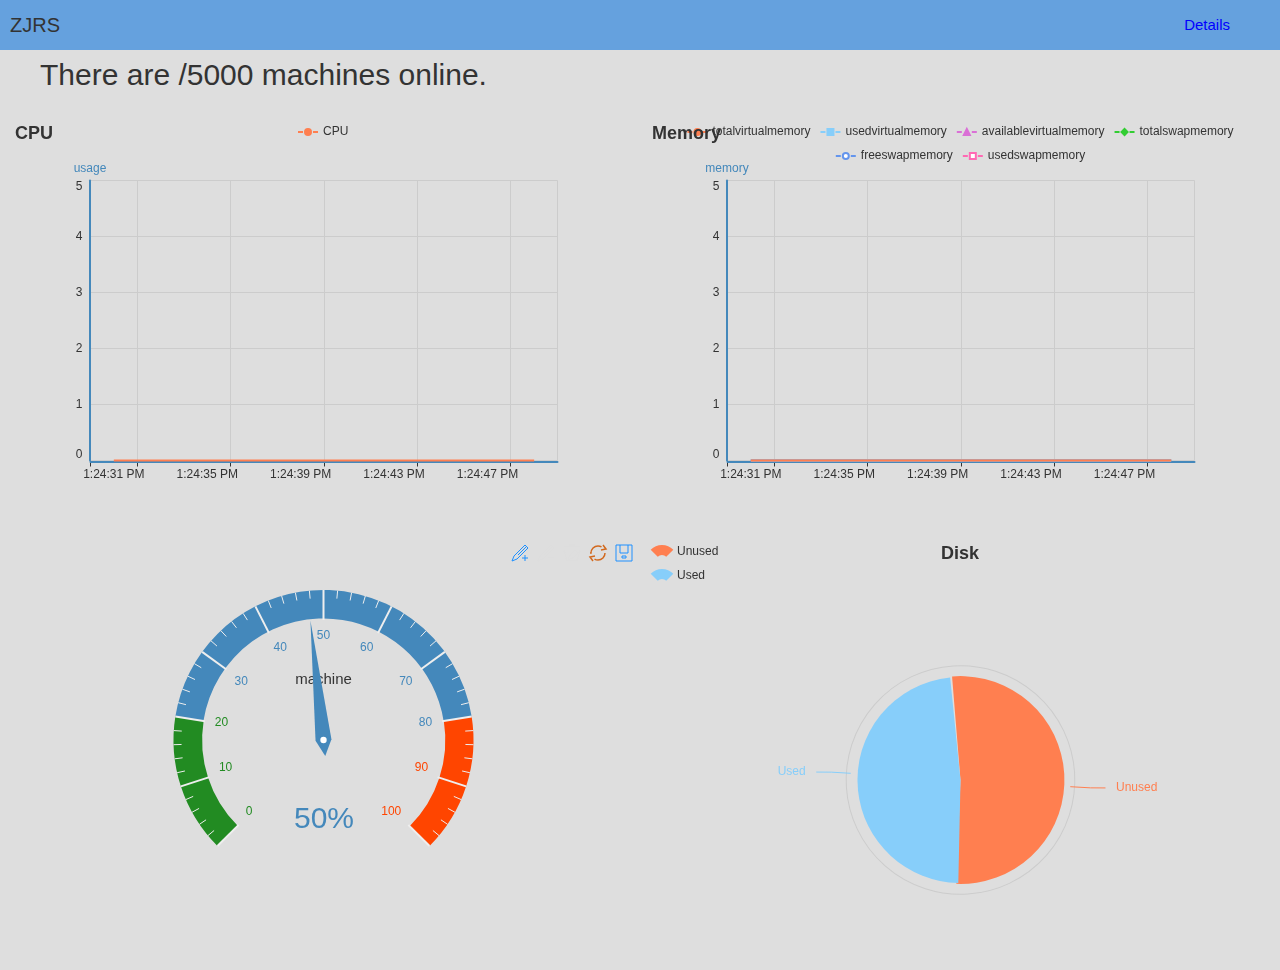
<file: index.html>
<!doctype html>
<document>
	<head>
        <meta http-equiv="Content-Type" content="text/html; charset=utf-8" />
        <link rel="stylesheet" href="css/bootstrap.min.css">

        <!-- 可选的Bootstrap主题文件（一般不用引入） -->
        <link rel="stylesheet" href="css/bootstrap-theme.min.css">

        <!-- jQuery文件。务必在bootstrap.min.js 之前引入 -->
        <script src="js/jquery-2.1.3.min.js"></script>

        <!-- 最新的 Bootstrap 核心 JavaScript 文件 -->
        <script src="js/bootstrap.min.js"></script>
		

        <link href="css/client.css" rel="stylesheet" />
	</head>
	<body>
        <div class="title_bar">
            <div class="product_name">ZJRS</div>
            <a class="title_bar_url_link" href="details.html">Details</a>
        </div>
        <div class="title_bar_size">
        </div>
        <div class="total_count_and_refresh">
            <div class="total_count">
                There are <span id="machine_count"></span>/5000 machines online.
            </div>
            
        </div>
        <div class="real_status">
            <div class="double_section" id="cpu_chart">
            </div>
            <div class="double_section" id="memory_chart">
            </div>
        </div>
        <br>
        <div class="real_status">
            <div class="double_section" id="machine_chart">
            </div>
            <div class="double_section" id="disk_chart">
            </div>
        </div>
        <div class="tail_bar">
        </div>
        <script type="text/javascript" src="js/echarts-all.js"></script>
        <script type="text/javascript" src="js/memory.js"></script>
        <script type="text/javascript" src="js/cpu.js"></script>
        <script type="text/javascript" src="js/machine.js"></script>
        <script type="text/javascript" src="js/disk.js"></script>
        <script type="text/javascript" src="js/machine_count.js"></script>
        <script type="text/javascript" src="js/detail.js"></script>
	</body>
</document>
</file>
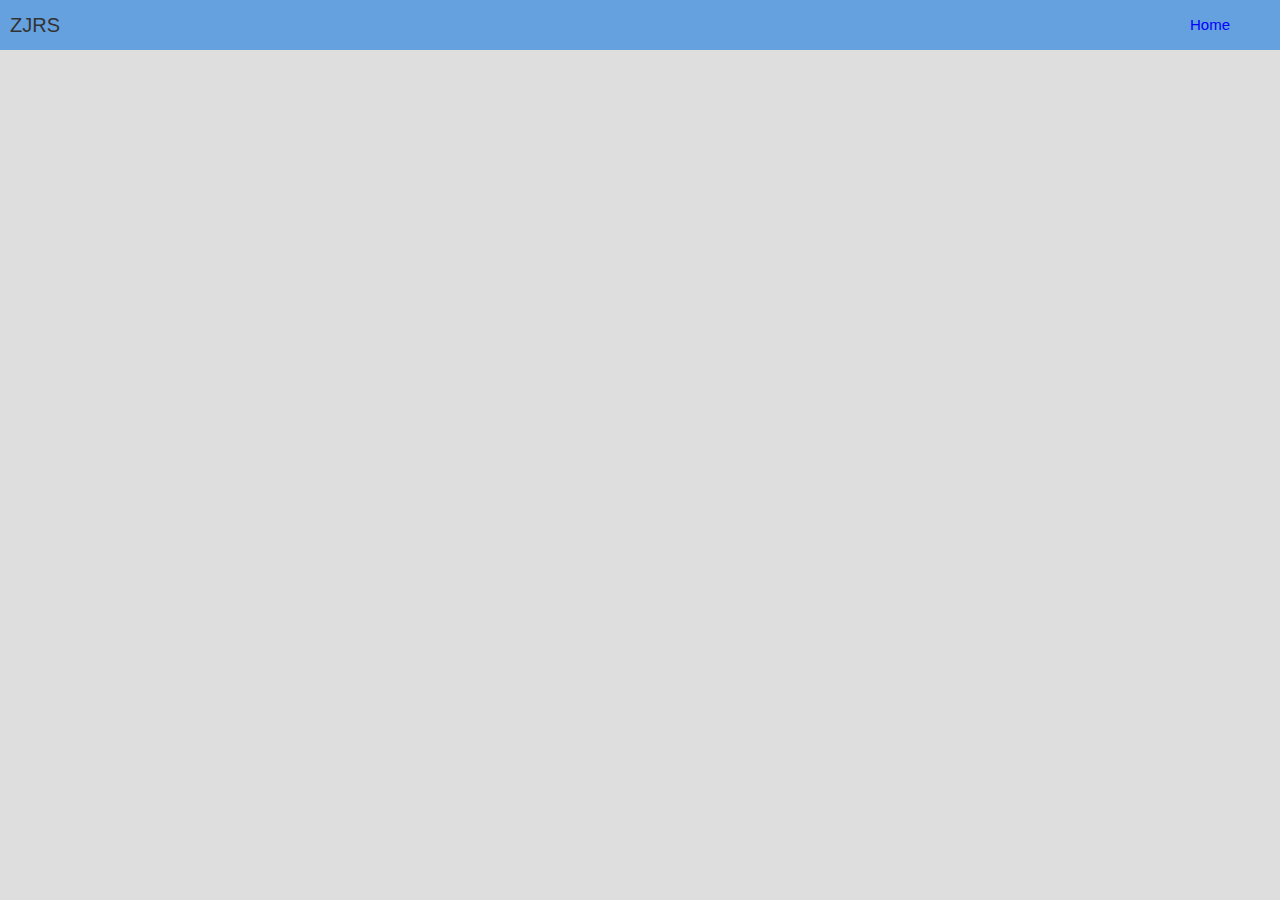
<file: details.html>
<!doctype html>
<document>
	<head>
        <meta http-equiv="Content-Type" content="text/html; charset=utf-8" />
        <link rel="stylesheet" href="css/bootstrap.min.css">

        <!-- 可选的Bootstrap主题文件（一般不用引入） -->
        <link rel="stylesheet" href="css/bootstrap-theme.min.css">

        <!-- jQuery文件。务必在bootstrap.min.js 之前引入 -->
        <script src="js/jquery-2.1.3.min.js"></script>

        <!-- 最新的 Bootstrap 核心 JavaScript 文件 -->
        <script src="js/bootstrap.min.js"></script>
        <link href="css/client.css" rel="stylesheet" />
	</head>
	<body>
        <div class="title_bar">
            <div class="product_name">ZJRS</div>
            <a class="title_bar_url_link" href="index.html">Home</a>
        </div>
        <div class="title_bar_size">
        </div>
        <div id="machines">
        </div>
        <div id="command">
            <input id="commandline" type="text" name="fname" />
            <button id="commandbutton" type="button">Submit</button>
            <button id="commandclosebutton" type="button">Close</button>
            <div id="commandresult"></div>
        </div>
        <script type="text/javascript" src="js/single_machine.js"></script>
    </body>
</document>
</file>
<file: css/client.css>
* {margin:0; padding:0; border:0;}
body {
	background-color: #dedede;
}
.title_bar {
	height:50px;
	width: 100%;
	background-color: #65a1de;
	position: fixed; 
}
.title_bar_size {
	height:50px;
	width: 100%;
	background-color: #65a1de;
}
.product_name {
	font-size: 20px;
	height:50px;   
	line-height:50px;   
	overflow:hidden;   
	margin-left: 10px;
	display: inline;
	/*margin: 11px 11px auto 11px;*/
}
.title_bar_url_link {
	font-size: 15px;
	height: 50px;
	line-height: 50px;
	display: inline;
	float: right;
	margin-right: 50px;
	color: blue;
}
.total_count_and_refresh {
	width: 100%;
	height: 70px;
}
.total_count {
	height: 50px;
	width: 80%;
	line-height: 50px;
	float: left;
	margin-left: 40px;
	font-size: 30px;
}

.real_status {
	width: 100%;
	height: 400px;
}
.double_section {
	width: 49%;
	height: 400px;
	background-color: #ffffff;
	float:left;
	margin-left: 10px;
}
.tail_bar {
	width: 100%;
	height: 30px;
}
.single_machine {
	margin-top: 15px;
	margin-bottom: 15px;
	width: 30%;
	height: 200px;
	margin-left: 3%;
	background-color: #fff;
	float: left;
}
.single_machine_detail {
	margin-top: 10px;
	width: 40%;
	height: 100%;
	display: inline;
}
.single_propertity {
	font-size: 20px;
	margin-left: 10px;
}
#command {
	margin-top: 50px;
	margin-left: 10%;
	width: 80%;
	height: 600px;
	position: fixed;
	background-color: #fff;
	display: none;
}
#commandline {
	height: 50px;
	width: 80%;
	background-color: #fff;
	float: left;
}
#commandbutton {
	height: 50px;
	width: 10%;
	background-color: #aaa;
	float: left;
}
#commandclosebutton {
	height: 50px;
	width: 10%;
	background-color: #555;
	float: left;
}
#commandresult {
	height: 550px;
	width: 100%;
	background-color: #777;
	float: left;
}
</file>
